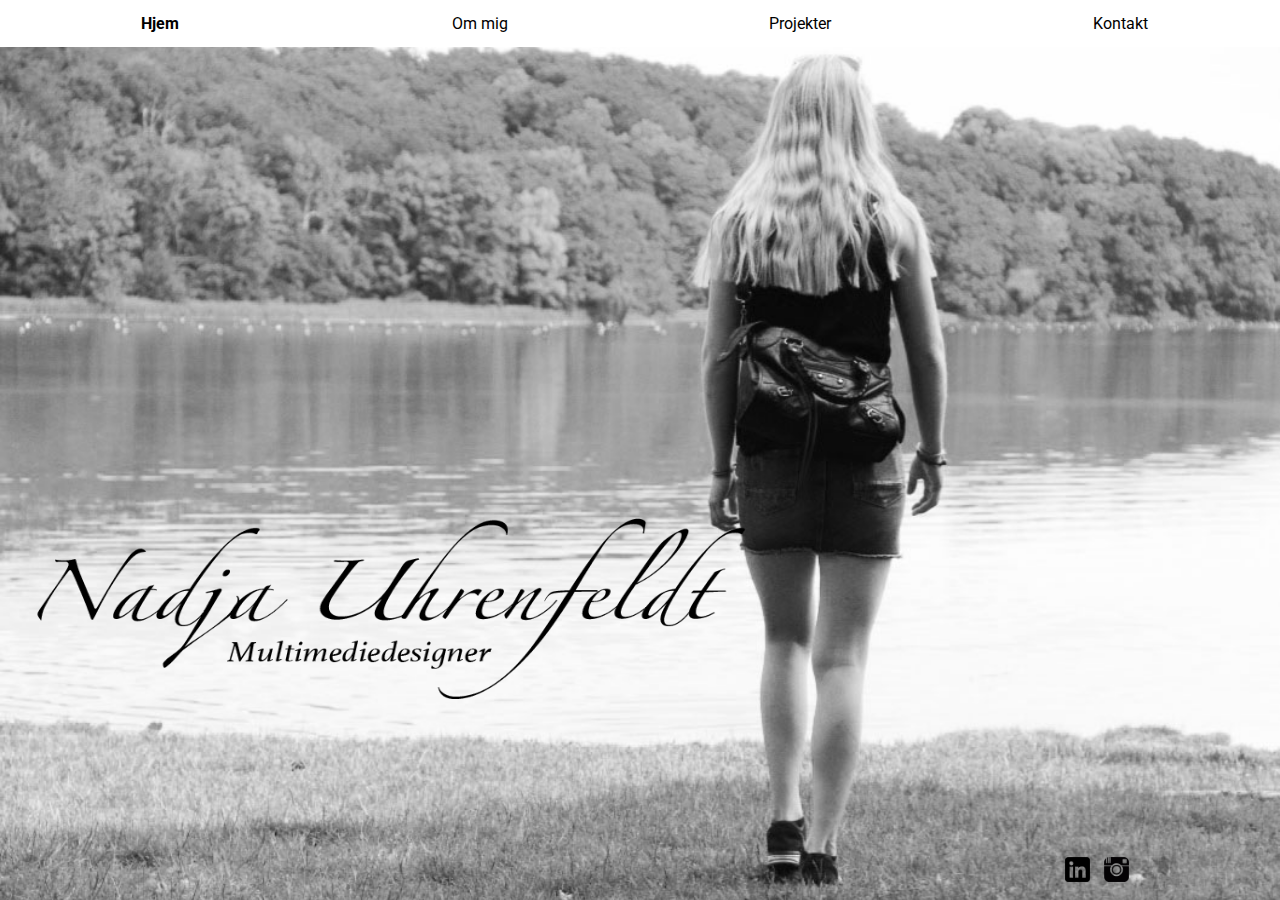
<file: index.html>
<!doctype html>
<html>
<head>
<meta charset="UTF-8">
<meta name="description" content="Portfolio">
<meta name="keywords" content="Nadja Uhrenfeldt,Multimediedesign,Portfolio">
<meta name="author" content="Nadja Uhrenfeldt">
<meta name="viewport" content="width=device-width, initial-scale=1.0">
<title>Nadja Uhrenfeldt</title>
<link href="https://fonts.googleapis.com/css?family=Roboto:300" rel="stylesheet">
<link rel="stylesheet" type="text/css" href="styles.css">
</head>

<body class="index">
<nav> 
  <!--Main navigation-->
  <ul>
    <li><a href="index.html"><strong>Hjem</strong></a></li>
    <li class="dropdown"> <a class="dropbtn" href="om-mig.html">Om mig</a>
      <div class="dropdown-content"> <a href="cv.pdf" target="_blank">CV (PDF)</a> </div>
    </li>
    <li class="dropdown"> <a href="javascript:void(0)" class="dropbtn">Projekter</a>
      <div class="dropdown-content"> <a href="p1.html">1. Portfolio: Experiance Design</a> <a href="p2.html">2. Portfolio: Dreamweaver</a> </div>
    </li>
    <li><a href="kontakt.html">Kontakt</a></li>
  </ul>
</nav>
<img class="logoindex" src="images/nadjauhrenfeldt-logo.png" width="724" height="200" alt="Nadja Uhrenfeldt tekst"/>
<footer>
  <div class="footer"> <a href="https://www.linkedin.com/in/nadja-uhrenfeldt-ab0629138/" target="_blank"><img class="linkedin" src="images/linkedin.png" width="10" height="10" alt="Nadja Uhrenfeldt Linkedin"/></a> <a href="https://www.instagram.com/nadjauhrenfeldt/" target="_blank"><img class="instagram" src="images/instagram.gif" width="10" height="10" alt="Nadja Uhrenfeldt instagram"/></a> </div>
</footer>
</body>
</html>
</file>
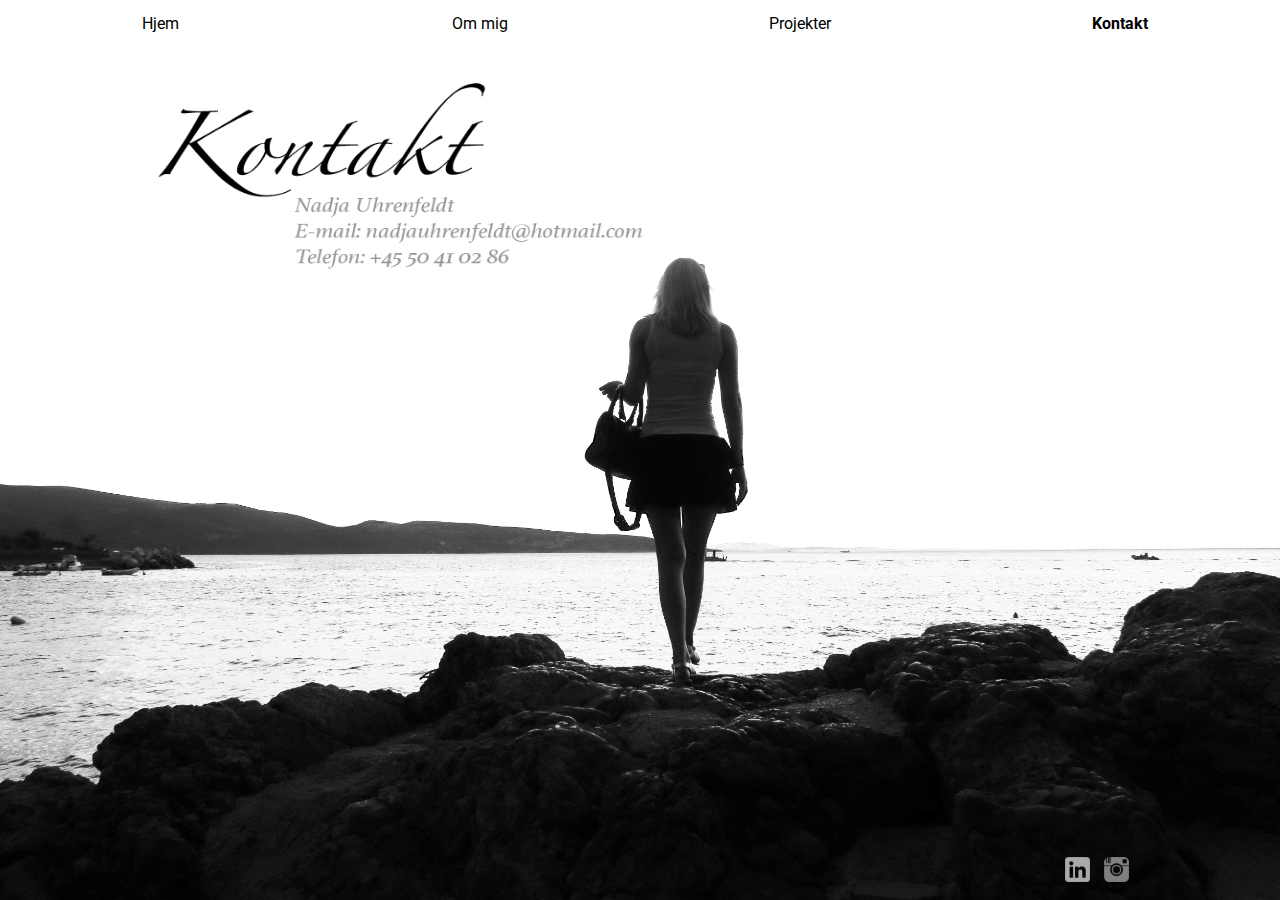
<file: kontakt.html>
<!doctype html>
<html>
<head>
<meta charset="UTF-8">
<meta name="description" content="Portfolio">
<meta name="keywords" content="Nadja Uhrenfeldt,Multimediedesign,Portfolio">
<meta name="author" content="Nadja Uhrenfeldt">
<meta name="viewport" content="width=device-width, initial-scale=1.0">
<title>Kontakt</title>
<link href="https://fonts.googleapis.com/css?family=Roboto:300" rel="stylesheet">
<link rel="stylesheet" type="text/css" href="styles.css">
</head>

<body class="kontakt">
<nav> 
  <!--Main navigation-->
  <ul>
    <li><a href="index.html">Hjem</a></li>
    <li class="dropdown"> <a class="dropbtn" href="om-mig.html">Om mig</a>
      <div class="dropdown-content"> <a href="cv.pdf" target="_blank">CV (PDF)</a> </div>
    </li>
    <li class="dropdown"> <a href="javascript:void(0)" class="dropbtn">Projekter</a>
      <div class="dropdown-content"> <a href="p1.html">1. Portfolio: Experiance Design</a> <a href="p2.html">2. Portfolio: Dreamweaver</a> </div>
    </li>
    <li><a href="kontakt.html"><strong>Kontakt</strong></a></li>
  </ul>
</nav>
<img class="kontaktinfo" src="images/kontakt-info.png" width="500" height="200" alt="Nadja Uhrenfeldt tekst"/>
<footer>
  <div class="footer"> <a href="https://www.linkedin.com/in/nadja-uhrenfeldt-ab0629138/" target="_blank"><img class="linkedin" src="images/linkedin1.png" width="10" height="10" alt="Nadja Uhrenfeldt Linkedin"/></a> <a href="https://www.instagram.com/nadjauhrenfeldt/" target="_blank"><img class="instagram" src="images/instagram1.png" width="10" height="10" alt="Nadja Uhrenfeldt instagram"/></a> </div>
</footer>
</body>
</html>
</file>
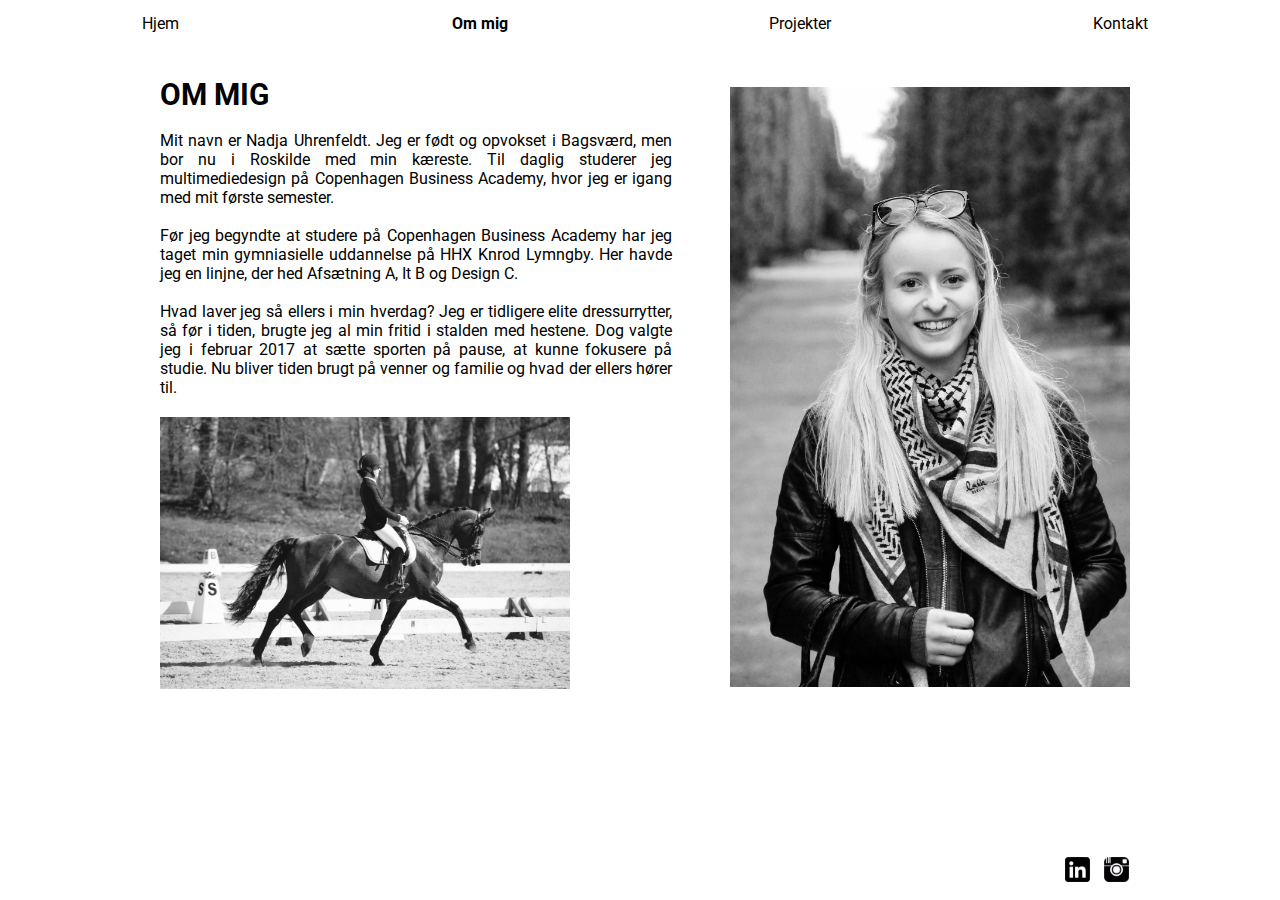
<file: om-mig.html>
<!doctype html>
<html>
<head>
<meta charset="UTF-8">
<meta name="description" content="Portfolio">
<meta name="keywords" content="Nadja Uhrenfeldt,Multimediedesign,Portfolio">
<meta name="author" content="Nadja Uhrenfeldt">
<meta name="viewport" content="width=device-width, initial-scale=1.0">
<title>Om mig</title>
<link href="https://fonts.googleapis.com/css?family=Roboto:300" rel="stylesheet">
<link rel="stylesheet" type="text/css" href="styles.css">
</head>

<body>
<nav> 
  <!--Main navigation-->
  <ul>
    <li><a href="index.html">Hjem</a></li>
    <li class="dropdown"> <a class="dropbtn" href="om-mig.html"><strong>Om mig</strong></a>
      <div class="dropdown-content"> <a href="cv.pdf" target="_blank">CV (PDF)</a> </div>
    </li>
    <li class="dropdown"> <a href="javascript:void(0)" class="dropbtn">Projekter</a>
      <div class="dropdown-content"> <a href="p1.html">1. Portfolio: Experiance Design</a> <a href="p2.html">2. Portfolio: Dreamweaver</a> </div>
    </li>
    <li><a href="kontakt.html">Kontakt</a></li>
  </ul>
</nav>
<img class="nadjauhrenfeldt" src="images/nadjauhrenfeldt.jpg" width="400" height="600" alt="Billede af Nadja Uhrenfeldt"/>
<section>
  <div class="div-p">
    <h1>Om mig</h1>
    <br>
    <p> Mit navn er Nadja Uhrenfeldt. Jeg er født og opvokset i Bagsværd,
      men bor nu i Roskilde med min kæreste. Til daglig studerer jeg 
      multimediedesign på Copenhagen Business Academy, hvor jeg er
      igang med mit første semester.</p>
    <br>
    <p>Før jeg begyndte at studere på Copenhagen Business Academy har 
      jeg taget min gymniasielle uddannelse på HHX Knrod Lymngby.
      Her havde jeg en linjne, der hed Afsætning A, It B og Design C.</p>
    <br>
    <p>Hvad laver jeg så ellers i min hverdag? Jeg er tidligere elite dressurrytter,
      så før i tiden, brugte jeg al min fritid i stalden med hestene. Dog  valgte jeg
      i februar 2017 at sætte sporten på pause, at kunne fokusere på studie.
      Nu bliver tiden brugt på venner og familie og hvad der ellers hører til.</p>
    <img class="lv" src="images/lv.jpg" width="410" height="290" alt="Billede af Las Vegas"/> </div>
</section>
<footer>
  <div class="footer"> <a href="https://www.linkedin.com/in/nadja-uhrenfeldt-ab0629138/" target="_blank"><img class="linkedin" src="images/linkedin.png" width="10" height="10" alt="Nadja Uhrenfeldt Linkedin"/></a> <a href="https://www.instagram.com/nadjauhrenfeldt/" target="_blank"><img class="instagram" src="images/instagram.gif" width="10" height="10" alt="Nadja Uhrenfeldt instagram"/></a> </div>
</footer>
</body>
</html>
</file>
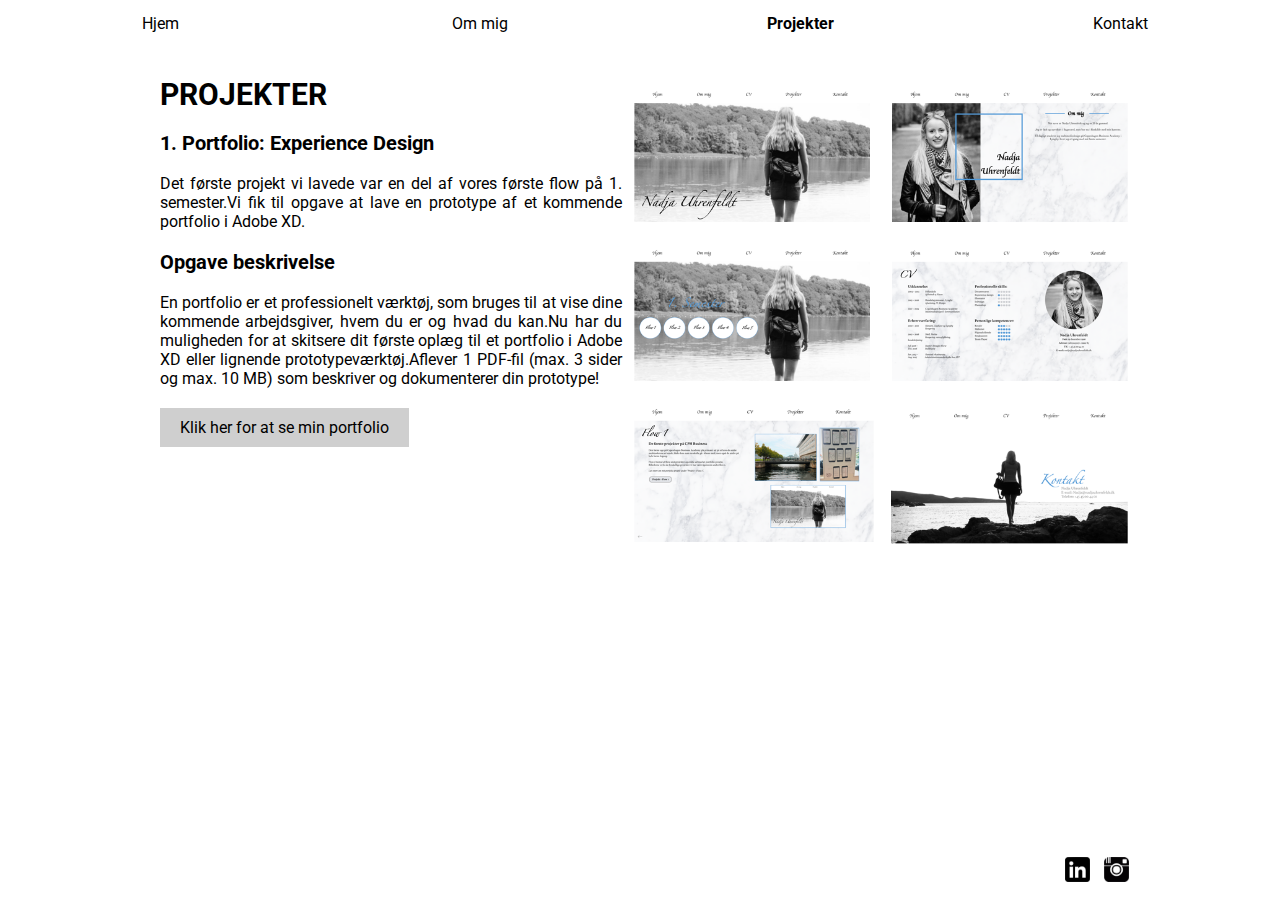
<file: p1.html>
<!doctype html>
<html>
<head>
<meta charset="UTF-8">
<meta name="description" content="Portfolio">
<meta name="keywords" content="Nadja Uhrenfeldt,Multimediedesign,Portfolio">
<meta name="author" content="Nadja Uhrenfeldt">
<meta name="viewport" content="width=device-width, initial-scale=1.0">
<title>Portfolio Experience Design</title>
<link href="https://fonts.googleapis.com/css?family=Roboto:300" rel="stylesheet">
<link rel="stylesheet" type="text/css" href="styles.css">
</head>

<body>
<nav> 
  <!--Main navigation-->
  <ul>
    <li><a href="index.html">Hjem</a></li>
    <li class="dropdown"> <a class="dropbtn" href="om-mig.html">Om mig</a>
      <div class="dropdown-content"> <a href="cv.pdf" target="_blank">CV (PDF)</a> </div>
    </li>
    <li class="dropdown"> <a href="javascript:void(0)" class="dropbtn"><strong>Projekter</strong></a>
      <div class="dropdown-content"> <a href="p1.html"><strong>1. Portfolio: Experiance Design</strong></a> <a href="p2.html">2. Portfolio: Dreamweaver</a> </div>
    </li>
    <li><a href="kontakt.html">Kontakt</a></li>
  </ul>
</nav>
<img class="portfolio-xd" src="images/portfolio-xd.png" width="518" height="484" alt="Billeder af portfolio skitse"/>
<section>
  <div class="div-p">
    <h1>Projekter</h1>
    <br>
    <h2>1. Portfolio: Experience Design</h2>
    <br>
    <p>Det første projekt vi lavede var en del af vores første flow på 1. semester.Vi fik til opgave at lave en prototype af et kommende portfolio i Adobe XD.</p>
    <br>
    <h2>Opgave beskrivelse</h2>
    <br>
    <p>En portfolio er et professionelt værktøj, som bruges til at vise dine kommende arbejdsgiver, hvem du er og hvad du kan.Nu har du muligheden for at skitsere dit første oplæg til et portfolio i Adobe XD eller lignende prototypeværktøj.Aflever 1 PDF-fil (max. 3 sider og max. 10 MB) som beskriver og dokumenterer din prototype!</p>
  </div>
</section>
<a href="https://xd.adobe.com/view/b99d0c00-c5d3-488f-85a0-f1ff6eca4ee0/" target="_blank" class="button">Klik her for at se min portfolio</a>
<footer>
  <div class="footer"> <a href="https://www.linkedin.com/in/nadja-uhrenfeldt-ab0629138/" target="_blank"><img class="linkedin" src="images/linkedin.png" width="10" height="10" alt="Nadja Uhrenfeldt Linkedin"/></a> <a href="https://www.instagram.com/nadjauhrenfeldt/" target="_blank"><img class="instagram" src="images/instagram.gif" width="10" height="10" alt="Nadja Uhrenfeldt instagram"/></a> </div>
</footer>
</body>
</html>
</file>
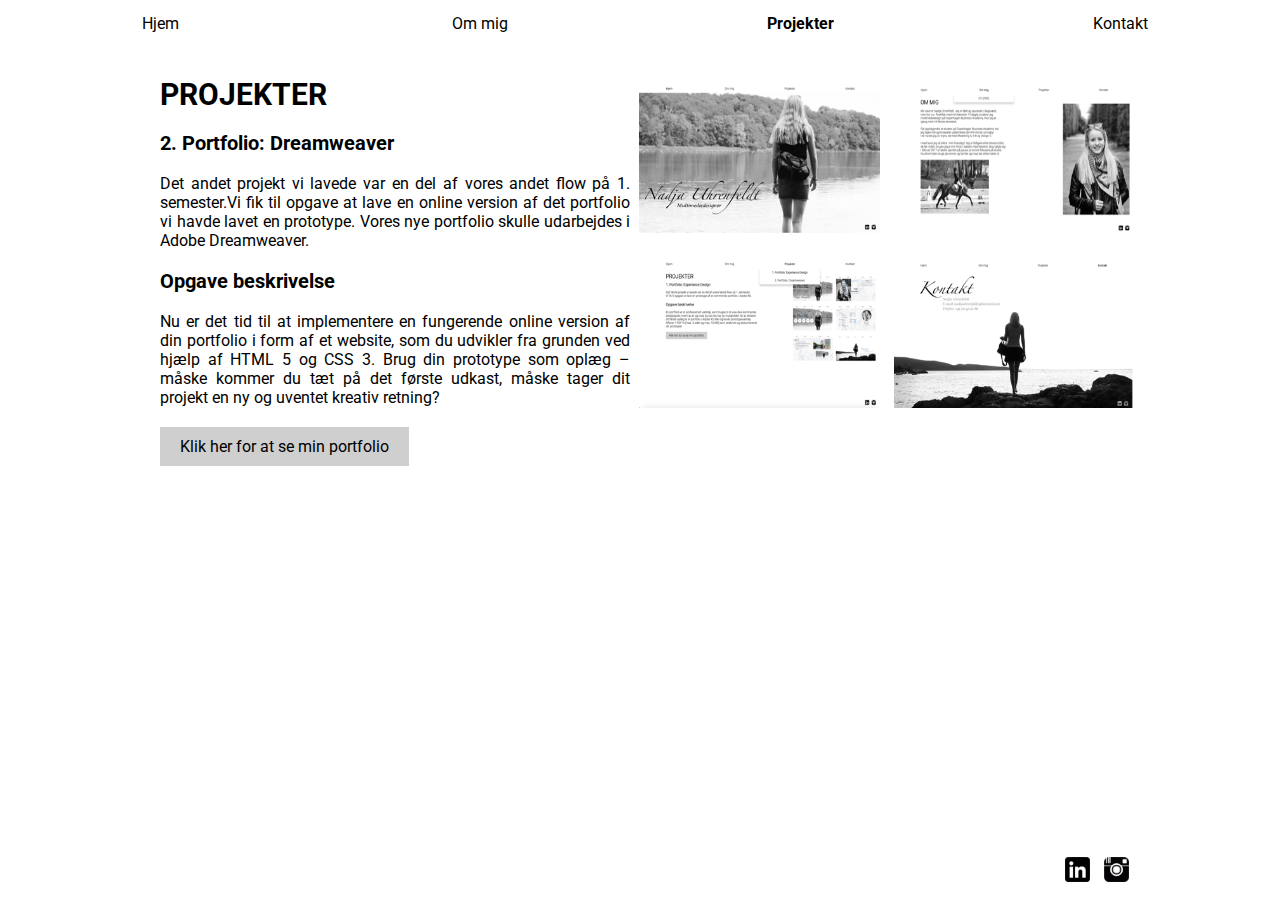
<file: p2.html>
<!doctype html>
<html>
<head>
<meta charset="UTF-8">
<meta name="description" content="Portfolio">
<meta name="keywords" content="Nadja Uhrenfeldt,Multimediedesign,Portfolio">
<meta name="author" content="Nadja Uhrenfeldt">
<meta name="viewport" content="width=device-width, initial-scale=1.0">
<title>Portfolio Dreamweaver</title>
<link href="https://fonts.googleapis.com/css?family=Roboto:300" rel="stylesheet">
<link rel="stylesheet" type="text/css" href="styles.css">
</head>

<body>
<nav> 
  <!--Main navigation-->
  <ul>
    <li><a href="index.html">Hjem</a></li>
    <li class="dropdown"> <a class="dropbtn" href="om-mig.html">Om mig</a>
      <div class="dropdown-content"> <a href="cv.pdf" target="_blank">CV (PDF)</a> </div>
    </li>
    <li class="dropdown"> <a href="javascript:void(0)" class="dropbtn"><strong>Projekter</strong></a>
      <div class="dropdown-content"> <a href="p1.html">1. Portfolio: Experiance Design</a> <a href="p2.html"><strong>2. Portfolio: Dreamweaver</strong></a> </div>
    </li>
    <li><a href="kontakt.html">Kontakt</a></li>
  </ul>
</nav>
<img class="portfolio-dw" src="images/portfolio-dw.png" width="510" height="341" alt="Billeder af portfolio"/>
<section>
  <div class="div-p">
    <h1>Projekter</h1>
    <br>
    <h2>2. Portfolio: Dreamweaver</h2>
    <br>
    <p>Det andet projekt vi lavede var en del af vores andet flow på 1. semester.Vi fik til opgave at lave en online version af det portfolio vi havde lavet en prototype. Vores nye portfolio skulle udarbejdes i Adobe Dreamweaver.</p>
    <br>
    <h2>Opgave beskrivelse</h2>
    <br>
    <p>Nu er det tid til at implementere en fungerende online version af din portfolio i form af et website, som du udvikler fra grunden ved hjælp af HTML 5 og CSS 3. Brug din prototype som oplæg – måske kommer du tæt på det første udkast, måske tager dit projekt en ny og uventet kreativ retning?</p>
  </div>
</section>
<a href="http://nadjauhrenfeldt.dk/" target="_blank" class="button">Klik her for at se min portfolio</a>
<footer>
  <div class="footer"> <a href="https://www.linkedin.com/in/nadja-uhrenfeldt-ab0629138/" target="_blank"><img class="linkedin" src="images/linkedin.png" width="10" height="10" alt="Nadja Uhrenfeldt Linkedin"/></a> <a href="https://www.instagram.com/nadjauhrenfeldt/" target="_blank"><img class="instagram" src="images/instagram.gif" width="10" height="10" alt="Nadja Uhrenfeldt instagram"/></a> </div>
</footer>
</body>
</html>
</file>
<file: styles.css>
@charset "UTF-8";
/* CSS Document */

* {
	box-sizing: border-box;
	margin: 0;
	padding: 0;
	font-family: 'Roboto', sans-serif;
} 

/* Headlines of all pages */
h1 {
	font-size: 30px;
	text-transform: uppercase;
} 

h2 {
	font-size: 20px;
}

/* Background Picture 'Hjem' */
body.index {
	background-image: url(images/background.jpg);
	background-attachment: fixed;
	background-position: 0px 35px;
	background-size: cover;	
	background-repeat: no-repeat;
	z-index: -1;
}

/* Background Picture 'Kontakt' */
body.kontakt {
	background-image: url(images/kontakt.jpg);
	background-attachment: fixed;
	background-size: cover;	
	background-repeat: no-repeat;
	z-index: -1;
}

/* Main navigation - dropdown */
ul {
    list-style-type: none;
    margin: 0;
    padding: 0;
    overflow: hidden;
    background-color: #FFF;
}

li {
    float: left;
	text-align: center;
}

li a, .dropbtn {
    display: inline-block;
    color: #000;
    text-align: center;
    padding: 14px 16px;
    text-decoration: none;
}

nav li {
	display: block;
	float: left;
	width: 25%; 
}

li a:hover, .dropdown:hover .dropbtn {
    /*background-color: red;*/
}

li.dropdown {
    display: inline-block;
}

.dropdown-content {
    display: none;
    position: absolute;
    background-color: #FFF;
    min-width: 160px;
    box-shadow: 0px 8px 16px 0px rgba(0,0,0,0.2);
    z-index: 1;
	text-align: center;
	float: left;
	width: 25%;
}

.dropdown-content a {
    color: black;
    padding: 12px 16px;
    text-decoration: none;
    display: block;
    text-align: center;
}

.dropdown-content a:hover {background-color: #f1f1f1}

.dropdown:hover .dropdown-content {
    display: block;
}

/* Redigering på index */
.logoindex {
	float: bottom;
	margin-left: 25px;
	margin-top: 460px;  
}

/* Redigering på siden Om mig */
.nadjauhrenfeldt {
	float: right;
	margin-top: 40px;
	margin-right: 150px;
}

.lv {
	float: left;
	margin-top: 20px;
	width: 80%;
	height: auto;
	
}

/* Redigering på siden p1 */
.portfolio-xd {
	float: right;
	margin-top: 25px;
	margin-right: 140px;
}

/* Redigering på siden p2 */
.portfolio-dw {
	float: right;
	margin-top: 30px;
	margin-right: 140px;
}

/* Redigering på siden Kontakt */
.kontaktinfo {
	float: bottom;
	margin-left: 150px;
	margin-top: 30px;  
}

/* Div redigering */
.div-p {
	margin-top: 30px;
	margin-left: 160px;
	width: 40%; 
	position: relative;
	text-align: justify;
}

/* Knapper */
.button {
    background-color: #CFCFCF;
    border: none;
    color: #000;
    padding: 10px 20px;
    text-align: center;
    text-decoration: none;
    display: inline-block;
    font-size: 16px;
    margin: 4px 2px;
    cursor: pointer;
	margin-top: 20px;
	margin-left: 160px;
}

/* Footer */
.footer {
	position: absolute;
	right: 0;
	bottom: 0;
	left: 0;
	padding: 14px 16px;
	
	text-align: right;
}

.linkedin{
	width:25px;
	height:25px;
	margin-right: 10px;
}

.instagram{
	width:25px;
	height:25px;
	margin-right: 135px;
}
</file>
